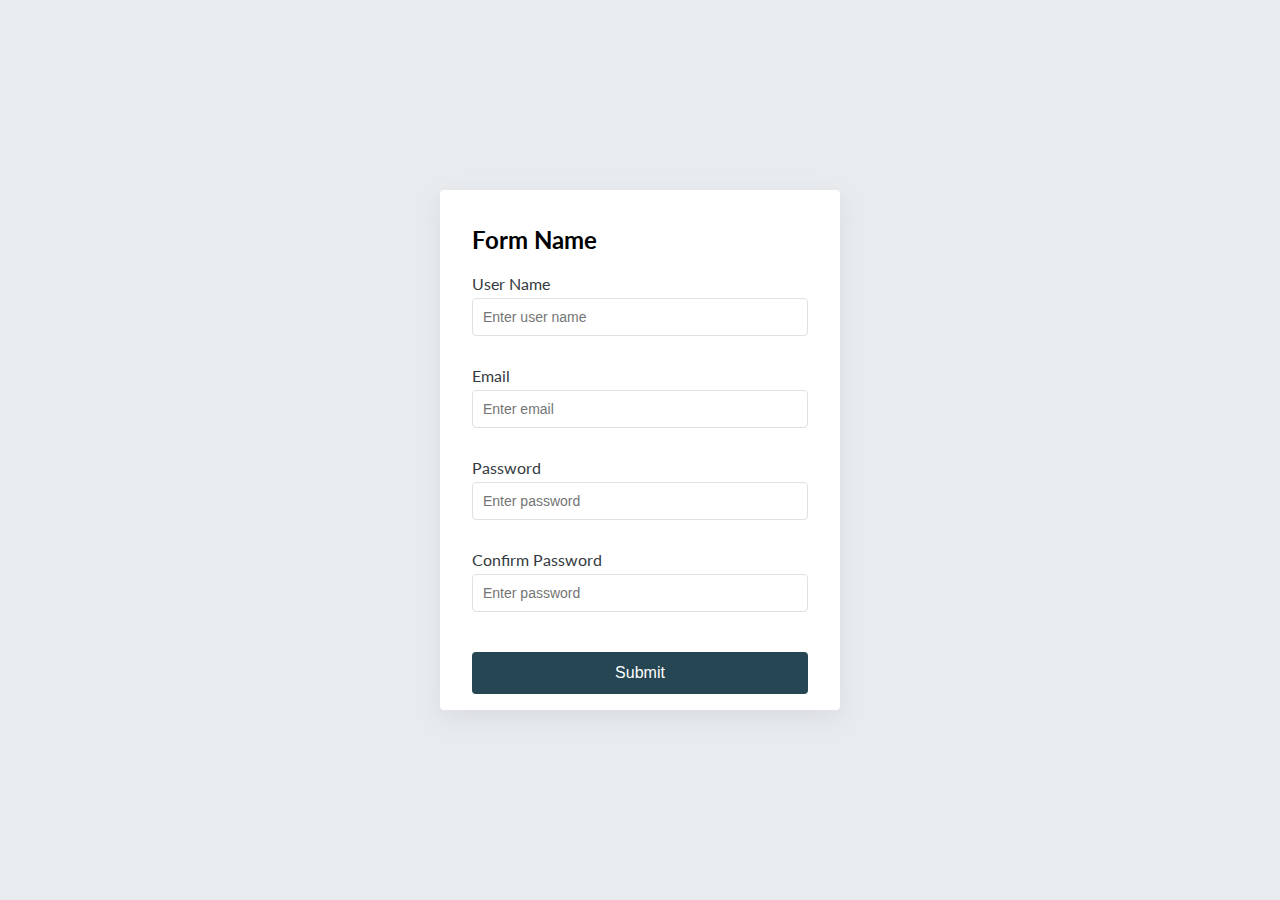
<file: form/index.html>
<!DOCTYPE html>
<html lang="en">
  <head>
    <meta charset="UTF-8" />
    <meta name="viewport" content="width=device-width, initial-scale=1.0" />
    <link rel="stylesheet" href="style.css" />
    <title>Form</title>
  </head>
  <body>
    <div class="container">
      <form id="form" class="form">
        <h2>Form Name</h2>
        <div class="form-control">
          <label for="username">User Name</label>
          <input
            type="text"
            name="username"
            id="username"
            placeholder="Enter user name"
          />
          <small>Error Message</small>
        </div>
        <div class="form-control">
          <label for="email">Email</label>
          <input
            type="text"
            name="email"
            id="email"
            placeholder="Enter email"
          />
          <small>Error Message</small>
        </div>
        <div class="form-control">
          <label for="password">Password</label>
          <input
            type="password"
            name="password"
            id="password"
            placeholder="Enter password"
          />
          <small>Error Message</small>
        </div>
        <div class="form-control">
          <label for="passwordConfirm">Confirm Password</label>
          <input
            type="password"
            name="passwordConfirm"
            id="passwordConfirm"
            placeholder="Enter password"
          />
          <small>Error Message</small>
        </div>
        <button type="submit">Submit</button>
      </form>
    </div>
    <script src="script.js"></script>
  </body>
</html>
</file>
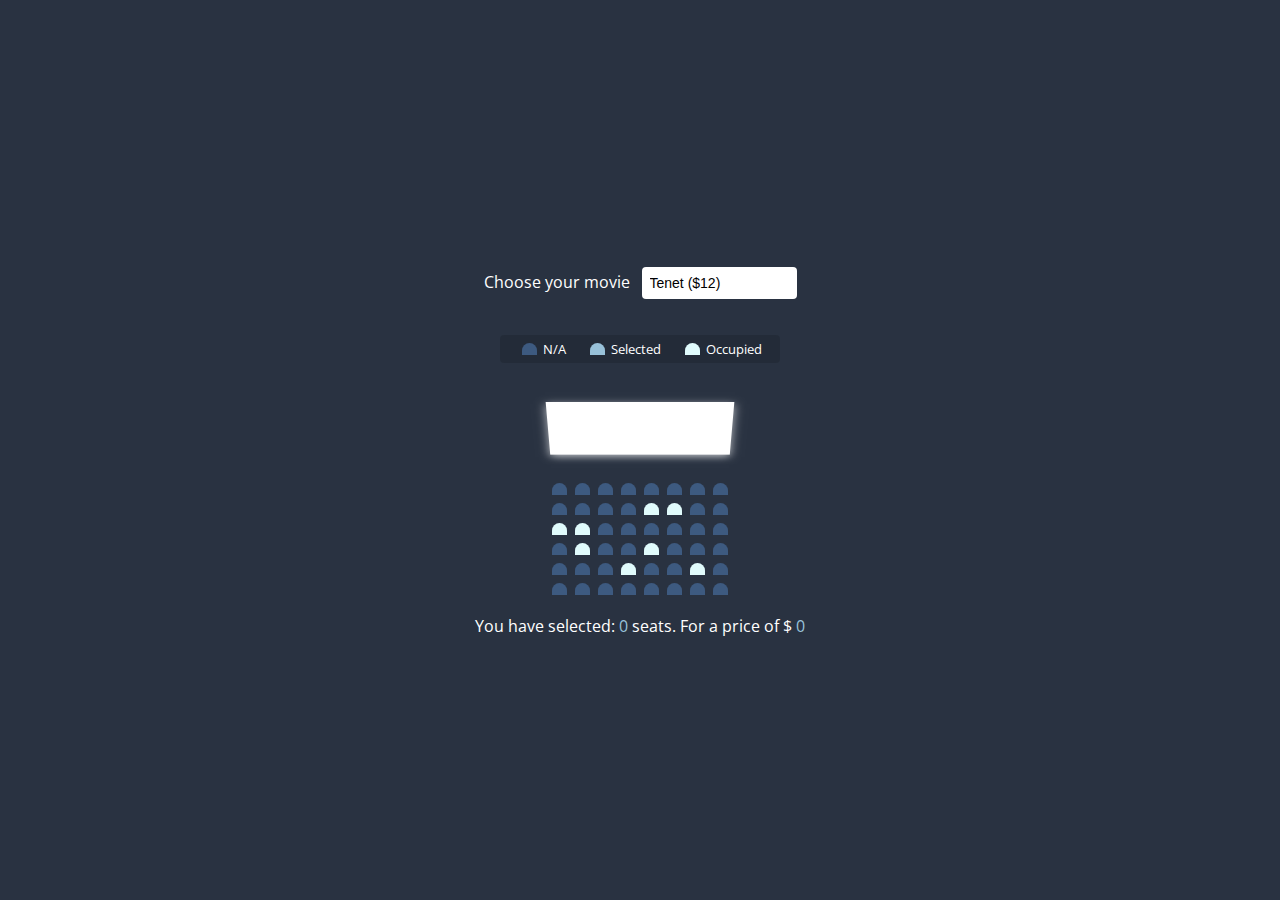
<file: seating/index.html>
<!DOCTYPE html>
<html lang="en">
  <head>
    <meta charset="UTF-8" />
    <meta name="viewport" content="width=device-width, initial-scale=1.0" />
    <title>Seating</title>
    <link rel="stylesheet" href="style.css" />
  </head>
  <body>
    <div class="movie-container">
      <label>Choose your movie</label>
      <select name="movie" id="movie">
        <option value="12">Tenet ($12)</option>
        <option value="14">Wonder Woman ($14)</option>
        <option value="10">Croods ($10)</option>
        <option value="8">The Invisible Man ($8)</option>
      </select>
    </div>

    <ul class="showcase">
      <li>
        <div class="seat"></div>
        <small>N/A</small>
      </li>
      <li>
        <div class="seat selected"></div>
        <small>Selected</small>
      </li>
      <li>
        <div class="seat occupied"></div>
        <small>Occupied</small>
      </li>
    </ul>

    <div class="container">
      <div class="screen"></div>

      <div class="row">
        <div class="seat"></div>
        <div class="seat"></div>
        <div class="seat"></div>
        <div class="seat"></div>
        <div class="seat"></div>
        <div class="seat"></div>
        <div class="seat"></div>
        <div class="seat"></div>
      </div>

      <div class="row">
        <div class="seat"></div>
        <div class="seat"></div>
        <div class="seat"></div>
        <div class="seat"></div>
        <div class="seat occupied"></div>
        <div class="seat occupied"></div>
        <div class="seat"></div>
        <div class="seat"></div>
      </div>

      <div class="row">
        <div class="seat occupied"></div>
        <div class="seat occupied"></div>
        <div class="seat"></div>
        <div class="seat"></div>
        <div class="seat"></div>
        <div class="seat"></div>
        <div class="seat"></div>
        <div class="seat"></div>
      </div>

      <div class="row">
        <div class="seat"></div>
        <div class="seat occupied"></div>
        <div class="seat"></div>
        <div class="seat"></div>
        <div class="seat occupied"></div>
        <div class="seat"></div>
        <div class="seat"></div>
        <div class="seat"></div>
      </div>

      <div class="row">
        <div class="seat"></div>
        <div class="seat"></div>
        <div class="seat"></div>
        <div class="seat occupied"></div>
        <div class="seat"></div>
        <div class="seat"></div>
        <div class="seat occupied"></div>
        <div class="seat"></div>
      </div>

      <div class="row">
        <div class="seat"></div>
        <div class="seat"></div>
        <div class="seat"></div>
        <div class="seat"></div>
        <div class="seat"></div>
        <div class="seat"></div>
        <div class="seat"></div>
        <div class="seat"></div>
      </div>
    </div>

    <p class="text">
      You have selected:
      <span id="count">0</span>
      seats. For a price of $
      <span id="total">0</span>
    </p>
    <script src="script.js"></script>
  </body>
</html>
</file>
<file: form/style.css>
@import url('https://fonts.googleapis.com/css2?family=Lato&display=swap');

:root {
  --success-color: #2a9d8f;
  --error-color: #e76f51;
  --primary-color: #264653;
  --warning-color: #e9c46a;
  --gray: #e9ecef;
  --grayDark: #dee2e6;
  --grayDarker: #ced4da;
  --grayDarkest: #343a40;
}

* {
  box-sizing: border-box;
}

body {
  background: var(--gray);
  font-family: 'Lato', sans-serif;
  display: flex;
  justify-content: center;
  align-items: center;
  height: 100vh;
  margin: 0;
}

.container {
  border-radius: 4px;
  background-color: #fff;
  box-shadow: rgba(149, 157, 165, 0.2) 0px 8px 24px;
}

h2 {
  margin-bottom: 20px;
}

.form {
  padding: 16px 32px;
  min-width: 300px;
  min-width: 400px;
}

.form-control {
  margin-bottom: 10px;
  padding-bottom: 20px;
  position: relative;
}

.form-control label {
  color: var(--grayDarkest);
  display: block;
  margin-bottom: 5px;
}

.form-control input {
  border: 1px solid var(--grayDark);
  display: block;
  border-radius: 4px;
  padding: 10px;
  font-size: 14px;
  width: 100%;
}

.form-control input:focus {
  outline: 0;
  border-color: var(--grayDark);
}

.form-control.success input {
  border-color: var(--success-color);
}
.form-control.error input {
  border-color: var(--error-color);
}

.form-control small {
  color: var(--error-color);
  position: absolute;
  bottom: 0;
  left: 0;
  visibility: hidden;
}

.form-control.error small {
  visibility: visible;
}

.form button {
  cursor: pointer;
  background-color: var(--primary-color);
  border: 2px solid var(--primary-color);
  color: #fff;
  display: block;
  font-size: 16px;
  padding: 10px;
  margin-top: 20px;
  width: 100%;
  border-radius: 4px;
}
</file>
<file: seating/style.css>
@import url('https://fonts.googleapis.com/css2?family=Open+Sans:wght@300&display=swap');

:root {
  --darkestGray: #293241;
  --darkerGray: #3d5a80;
  --primary: #98c1d9;
  --secondary: #e0fbfc;
}

* {
  box-sizing: border-box;
}

body {
  background: var(--darkestGray);
  font-family: 'Open Sans', sans-serif;
  display: flex;
  flex-direction: column;
  justify-content: center;
  align-items: center;
  height: 100vh;
  margin: 0;
  color: #fff;
}

.movie-container {
  margin: 20px 0;
}

.movie-container select {
  background-color: #fff;
  border: none;
  border-radius: 4px;
  padding: 8px;
  font-size: 14px;
  margin-left: 8px;
  -webkit-appearance: none;
  -moz-appearance: none;
  appearance: none;
}

.container {
  perspective: 1000px;
}

.seat {
  height: 12px;
  width: 15px;
  border-top-left-radius: 10px;
  border-top-right-radius: 10px;
  background-color: var(--darkerGray);
  margin: 4px;
}

.seat.selected {
  background-color: var(--primary);
}

.seat.occupied {
  background-color: var(--secondary);
}

.seat:not(.occupied):hover {
  transform: scale(1.2);
  cursor: pointer;
}

.showcase.seat:not(.occupied):hover {
  transform: scale(1);
  cursor: default;
}

.showcase {
  background-color: rgba(0, 0, 0, 0.13);
  border-radius: 4px;
  list-style-type: none;
  display: flex;
  padding: 4px 8px;
  justify-content: space-between;
  color: 777;
}

.showcase li {
  display: flex;
  align-items: center;
  justify-content: center;
  margin: 0 10px;
}

.showcase li small {
  margin-left: 2px;
}

.row {
  display: flex;
}

.screen {
  background-color: #fff;
  height: 70px;
  width: 100%;
  margin: 15px 0;
  transform: rotateX(-45deg);
  box-shadow: 0 3px 10px rgba(255, 255, 255, 0.7);
}

p.text span {
  color: #98c1d9;
}
</file>
